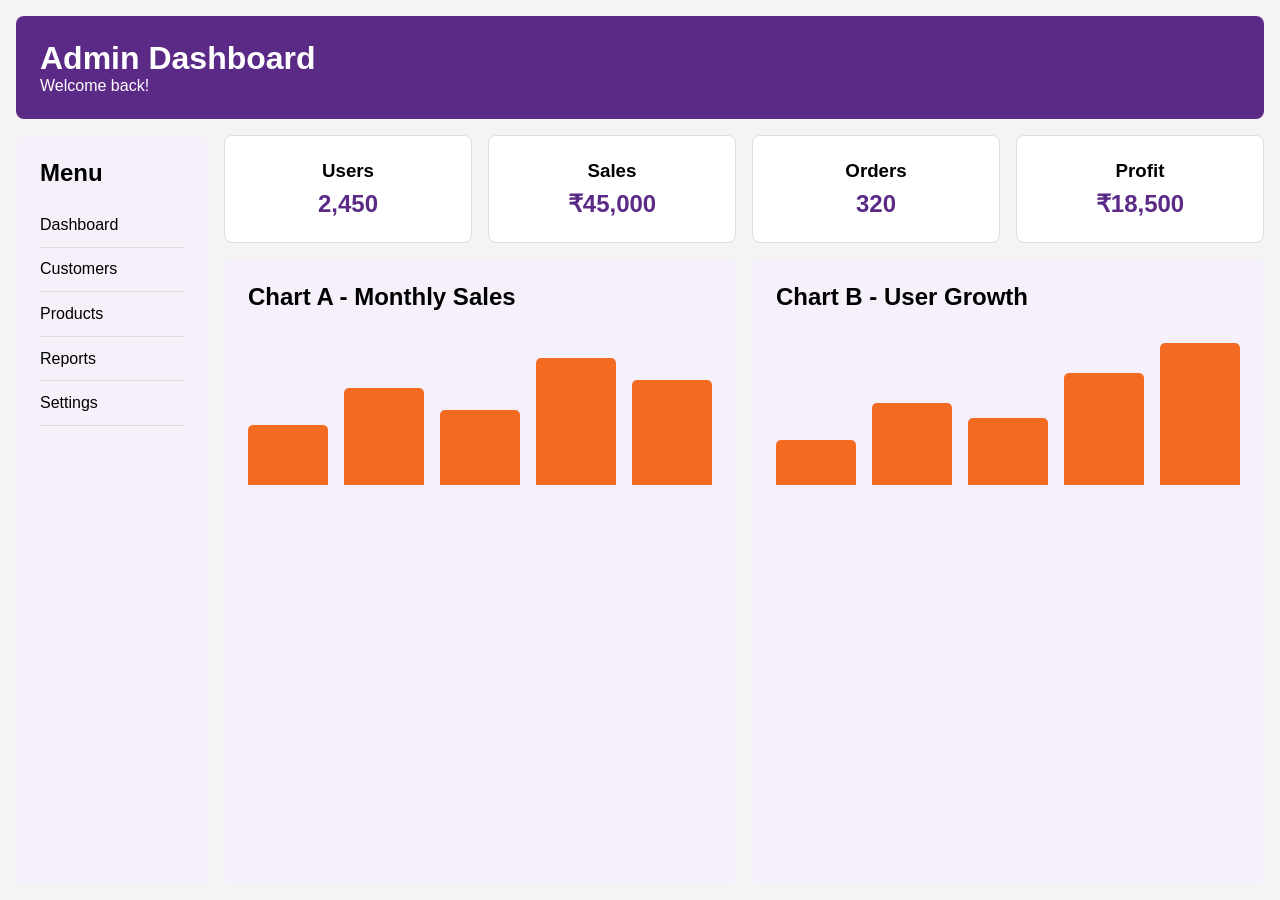
<file: Dashboard-Layout/index.html>
<!DOCTYPE html>
<html lang="en">
<head>
    <meta charset="UTF-8">
    <meta name="viewport" content="width=device-width, initial-scale=1.0">
    <title>Admin Dashboard</title>
    <link rel="stylesheet" href="css/style.css">
</head>
<body>

    <div class="dash">

        <header class="top">
            <h1>Admin Dashboard</h1>
            <p>Welcome back!</p>
        </header>

        <nav class="side">
            <h2>Menu</h2>
            <ul>
                <li>Dashboard</li>
                <li>Customers</li>
                <li>Products</li>
                <li>Reports</li>
                <li>Settings</li>
            </ul>
        </nav>

        <section class="stats">

            <div class="stat">
                <h3>Users</h3>
                <p>2,450</p>
            </div>

            <div class="stat">
                <h3>Sales</h3>
                <p>₹45,000</p>
            </div>

            <div class="stat">
                <h3>Orders</h3>
                <p>320</p>
            </div>

            <div class="stat">
                <h3>Profit</h3>
                <p>₹18,500</p>
            </div>

        </section>

        <section class="chart1">
            <h2>Chart A - Monthly Sales</h2>

            <div class="bars">
                <div style="height: 40%"></div>
                <div style="height: 65%"></div>
                <div style="height: 50%"></div>
                <div style="height: 85%"></div>
                <div style="height: 70%"></div>
            </div>
        </section>

        <section class="chart2">
            <h2>Chart B - User Growth</h2>

            <div class="bars">
                <div style="height: 30%"></div>
                <div style="height: 55%"></div>
                <div style="height: 45%"></div>
                <div style="height: 75%"></div>
                <div style="height: 95%"></div>
            </div>
        </section>

    </div>

</body>
</html>
</file>
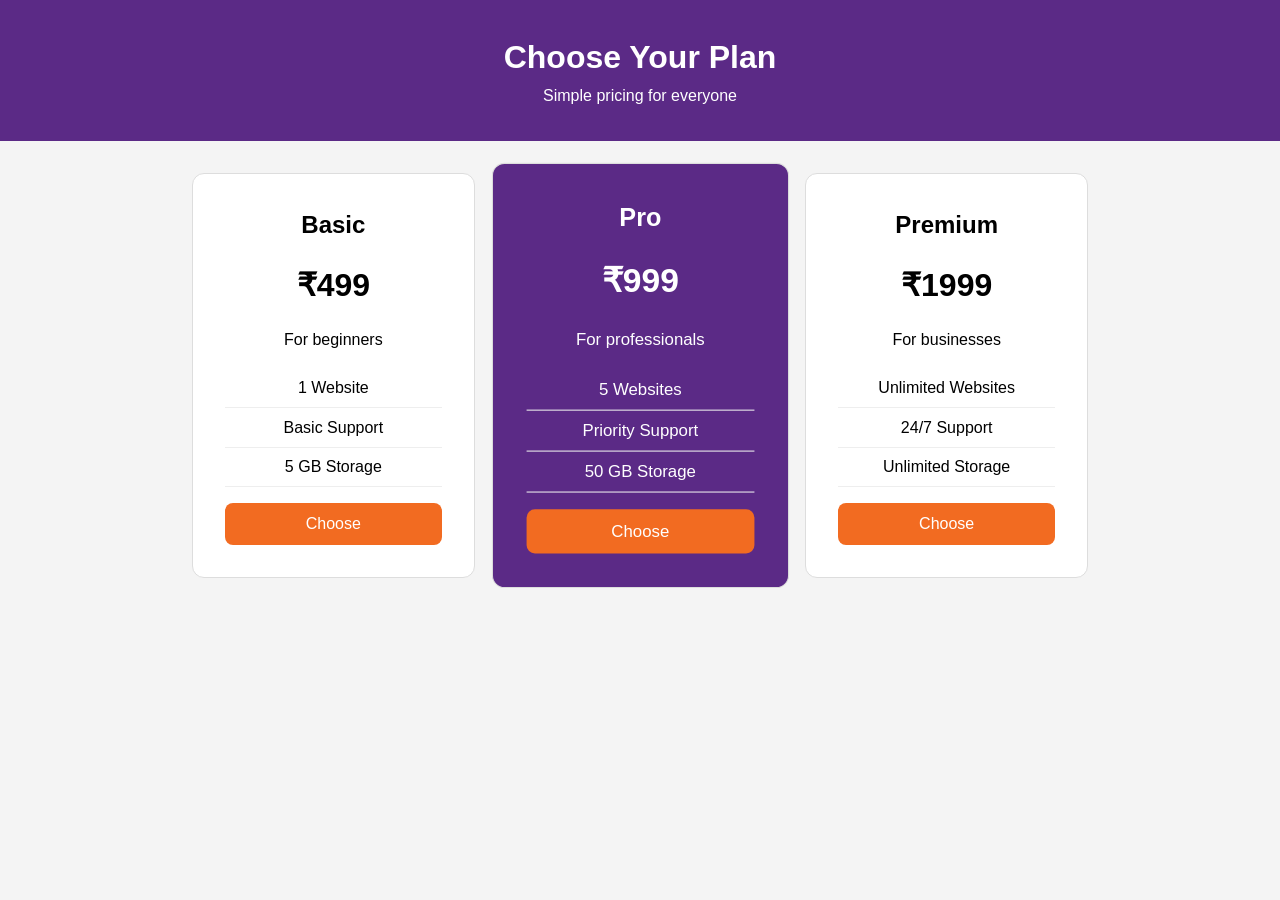
<file: Pricing-page/index.html>
<!DOCTYPE html>
<html lang="en">
<head>
    <meta charset="UTF-8">
    <meta name="viewport" content="width=device-width, initial-scale=1.0">
    <title>Pricing Plans</title>
    <link rel="stylesheet" href="css/style.css">
</head>
<body>

    <header>
        <h1>Choose Your Plan</h1>
        <p>Simple pricing for everyone</p>
    </header>

    <section class="plans">

        <div class="plan">
            <h2>Basic</h2>
            <p class="price">₹499</p>
            <p>For beginners</p>
            <ul>
                <li>1 Website</li>
                <li>Basic Support</li>
                <li>5 GB Storage</li>
            </ul>
            <button>Choose</button>
        </div>

        <div class="plan best">
            <h2>Pro</h2>
            <p class="price">₹999</p>
            <p>For professionals</p>
            <ul>
                <li>5 Websites</li>
                <li>Priority Support</li>
                <li>50 GB Storage</li>
            </ul>
            <button>Choose</button>
        </div>

        <div class="plan">
            <h2>Premium</h2>
            <p class="price">₹1999</p>
            <p>For businesses</p>
            <ul>
                <li>Unlimited Websites</li>
                <li>24/7 Support</li>
                <li>Unlimited Storage</li>
            </ul>
            <button>Choose</button>
        </div>

    </section>

</body>
</html>
</file>
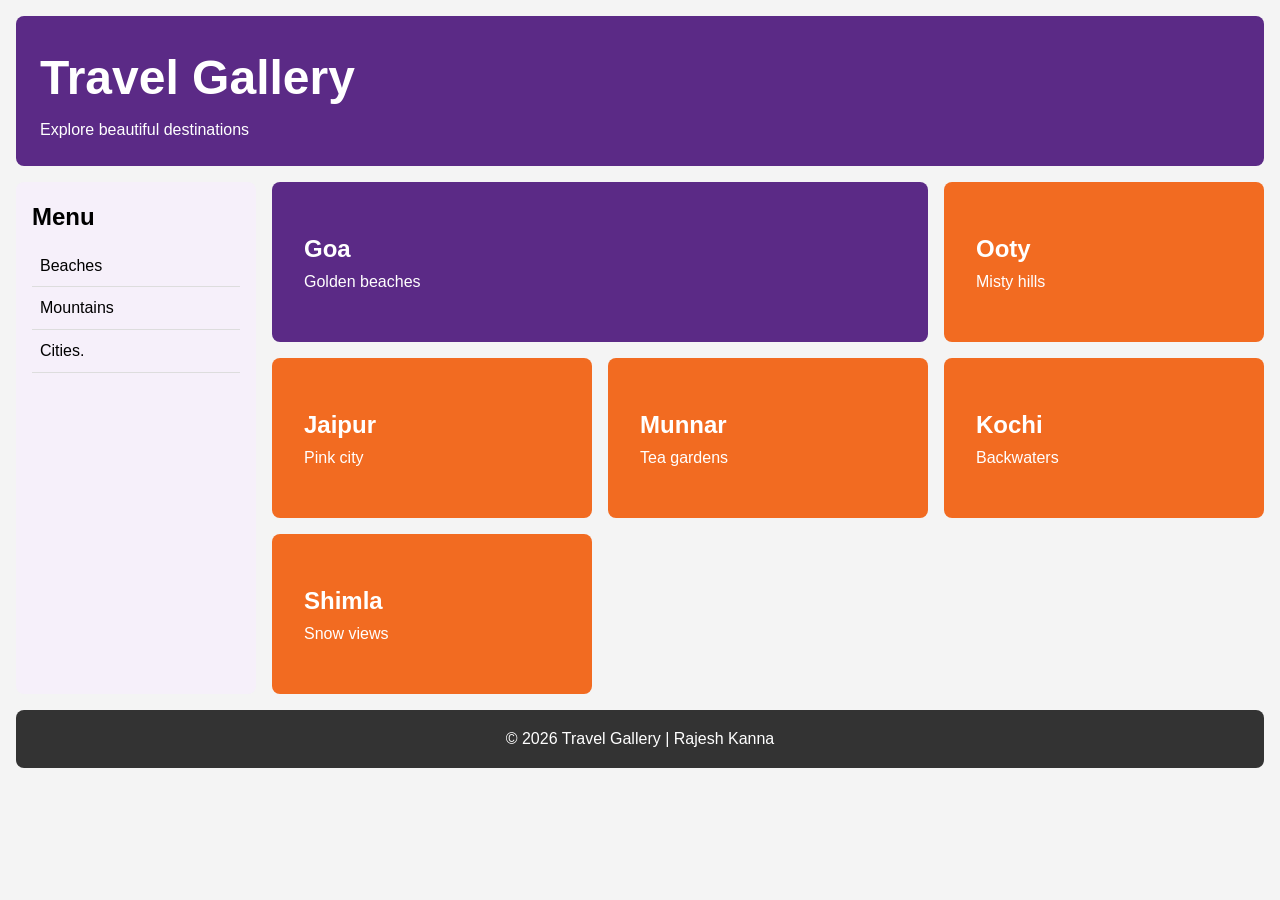
<file: Travel-Gallery/index.html>
<!DOCTYPE html>
<html lang="en">
<head>
    <meta charset="UTF-8">
    <meta name="viewport" content="width=device-width, initial-scale=1.0">
    <title>Travel Gallery</title>
    <link rel="stylesheet" href="css/style.css">
</head>

<body>

    <div class="page">

        <!-- Website Header -->
        <header class="header">
            <h1>Travel Gallery</h1>
            <p>Explore beautiful destinations</p>
        </header>

        <!-- Sidebar Menu -->
        <aside class="sidebar">
            <h2>Menu</h2>

            <ul>
                <li>Beaches</li>
                <li>Mountains</li>
                <li>Cities.</li>
            </ul>
        </aside>

        <!-- Main Gallery -->
        <main class="gallery">

            <article class="card featured">
                <h3>Goa</h3>
                <p>Golden beaches</p>
            </article>

            <article class="card">
                <h3>Ooty</h3>
                <p>Misty hills</p>
            </article>

            <article class="card">
                <h3>Jaipur</h3>
                <p>Pink city</p>
            </article>

            <article class="card">
                <h3>Munnar</h3>
                <p>Tea gardens</p>
            </article>

            <article class="card">
                <h3>Kochi</h3>
                <p>Backwaters</p>
            </article>

            <article class="card">
                <h3>Shimla</h3>
                <p>Snow views</p>
            </article>

        </main>

        <!-- Website Footer -->
        <footer class="footer">
            <p>© 2026 Travel Gallery | Rajesh Kanna</p>
        </footer>

    </div>

</body>
</html>
</file>
<file: Dashboard-Layout/css/style.css>
* {
    box-sizing: border-box;
    margin: 0;
    padding: 0;
}

body {
    font-family: Arial, sans-serif;
    background: #f4f4f4;
}

.dash {
    display: grid;
    gap: 1rem;
    padding: 1rem;
    min-height: 100vh;

    grid-template-columns: 12rem 1fr 1fr;
    grid-template-rows: auto auto 1fr;

    grid-template-areas:
        "top top top"
        "side stats stats"
        "side chart1 chart2";
}

.top {
    grid-area: top;
    background: #5B2A86;
    color: white;
    padding: 1.5rem;
    border-radius: 8px;
}

.side {
    grid-area: side;
    background: #F6F0FA;
    padding: 1.5rem;
    border-radius: 8px;
}

.side ul {
    list-style: none;
    margin-top: 1rem;
}

.side li {
    padding: 0.8rem 0;
    border-bottom: 1px solid #ddd;
}

.stats {
    grid-area: stats;
    display: grid;
    gap: 1rem;
    grid-template-columns: repeat(4, 1fr);
}

.stat {
    background: white;
    padding: 1.5rem;
    border-radius: 8px;
    text-align: center;
    border: 1px solid #ddd;
}

.stat p {
    font-size: 1.5rem;
    font-weight: bold;
    color: #5B2A86;
    margin-top: 0.5rem;
}

.chart1 {
    grid-area: chart1;
}

.chart2 {
    grid-area: chart2;
}

.chart1, .chart2 {
    background: #F6F0FA;
    padding: 1.5rem;
    border-radius: 8px;
    min-height: 250px;
}

.bars {
    height: 150px;
    display: flex;
    align-items: end;
    gap: 1rem;
    margin-top: 1.5rem;
}

.bars div {
    flex: 1;
    background: #F26B21;
    border-radius: 5px 5px 0 0;
}

/* Mobile responsive layout */
@media (max-width: 800px) {

    .dash {
        grid-template-columns: 1fr;

        grid-template-areas:
            "top"
            "stats"
            "chart1"
            "chart2"
            "side";
    }

    .stats {
        grid-template-columns: repeat(2, 1fr);
    }
}
</file>
<file: Pricing-page/css/style.css>
* {
    box-sizing: border-box;
    margin: 0;
    padding: 0;
}

body {
    font-family: Arial, sans-serif;
    background: #f4f4f4;
    line-height: 1.6;
}

header {
    text-align: center;
    padding: 2rem 1rem;
    background: #5B2A86;
    color: white;
}

.plans {
    display: grid;
    grid-template-columns: repeat(auto-fit, minmax(14rem, 1fr));
    gap: 1.5rem;
    padding: 2rem;
    max-width: 60rem;
    margin: 0 auto;
}

.plan {
    background: white;
    border: 1px solid #ddd;
    border-radius: 0.75rem;
    padding: 2rem;
    text-align: center;

    display: flex;
    flex-direction: column;
    gap: 1rem;
}

.price {
    font-size: 2rem;
    font-weight: bold;
}

.plan ul {
    list-style: none;
}

.plan li {
    padding: 0.4rem;
    border-bottom: 1px solid #eee;
}

.best {
    background: #5B2A86;
    color: white;
    transform: scale(1.05);
}

button {
    padding: 0.75rem 1.5rem;
    border: none;
    background: #F26B21;
    color: white;
    border-radius: 0.5rem;
    cursor: pointer;
    font-size: 1rem;
}
</file>
<file: Travel-Gallery/css/style.css>
/* Reset default browser spacing */
* {
    box-sizing: border-box;
    margin: 0;
    padding: 0;
}

/* Basic body styling */
body {
    font-family: Arial, sans-serif;
    font-size: 1rem;
    line-height: 1.6;
    background: #f4f4f4;
}

/* Main page layout - Mobile first */
.page {
    display: grid;
    gap: 1rem;
    padding: 1rem;

    grid-template-columns: 1fr;

    grid-template-areas:
        "header"
        "main"
        "sidebar"
        "footer";
}

/* Header */
.header {
    grid-area: header;
    background: #5B2A86;
    color: white;
    padding: 1.5rem;
    border-radius: 8px;
}

.header h1 {
    font-size: 6vw;
}

/* Sidebar */
.sidebar {
    grid-area: sidebar;
    background: #F6F0FA;
    padding: 1rem;
    border-radius: 8px;
}

.sidebar h2 {
    margin-bottom: 0.5rem;
}

.sidebar ul {
    list-style: none;
}

.sidebar li {
    padding: 0.5rem;
    border-bottom: 1px solid #ddd;
}

/* Gallery */
.gallery {
    grid-area: main;

    display: grid;
    gap: 1rem;

    grid-template-columns: 1fr;
}

/* Destination cards */
.card {
    background: #F26B21;
    color: white;

    padding: 2em;
    border-radius: 0.5rem;

    min-height: 10rem;

    display: flex;
    flex-direction: column;
    justify-content: center;
}

.card h3 {
    font-size: 1.5rem;
}

/* Featured Goa card */
.featured {
    background: #5B2A86;
}

/* Footer */
.footer {
    grid-area: footer;
    background: #333;
    color: white;
    padding: 1rem;
    text-align: center;
    border-radius: 8px;
}

/* Tablet layout: 601px and above */
@media (min-width: 601px) {

    .gallery {
        grid-template-columns: repeat(2, 1fr);
    }

    .header h1 {
        font-size: 3rem;
    }
}

/* Desktop layout: 993px and above */
@media (min-width: 993px) {

    .page {
        grid-template-columns: 15rem 1fr;

        grid-template-areas:
            "header header"
            "sidebar main"
            "footer footer";
    }

    .gallery {
        grid-template-columns: repeat(3, 1fr);
    }

    .featured {
        grid-column: span 2;
    }
}
</file>
